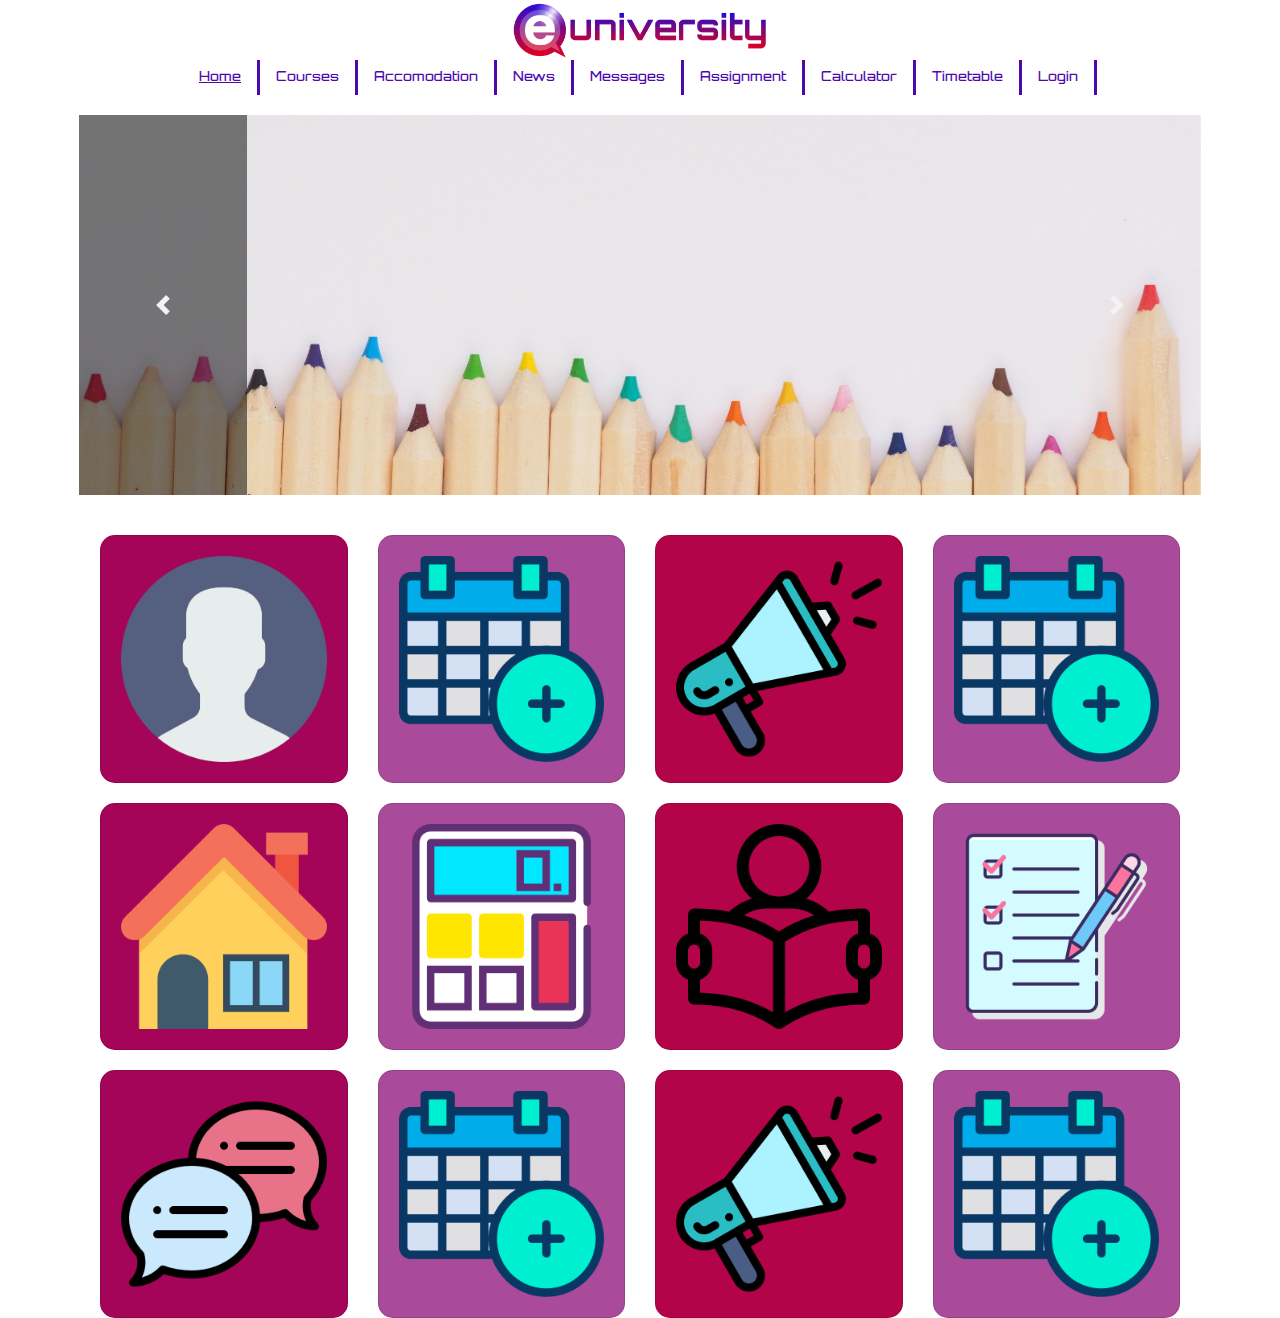
<file: index.html>
<!DOCTYPE html>
<html>
<head>
	<meta charset="utf-8">
	<meta name="viewport" content="width=device-width, initial-scale=1, shrink-to-fit=no">
	<title>School Management</title>
	<link rel="stylesheet" href="https://stackpath.bootstrapcdn.com/bootstrap/4.3.1/css/bootstrap.min.css" integrity="sha384-ggOyR0iXCbMQv3Xipma34MD+dH/1fQ784/j6cY/iJTQUOhcWr7x9JvoRxT2MZw1T" crossorigin="anonymous">
	<link rel="stylesheet" type="text/css" href="index.css">
</head>
<body>
	<!-- Mobile Menu -->
	<div class="pos-f-t mobile-menu">
		<div class="collapse" id="navbarToggleExternalContent">
			<div class="bg-light p-4">
				<ul class="">
					<li class="nav-item">
						<a class="nav-link" href="courses.html">Courses</a>
					</li>
					<li class="nav-item">
						<a class="nav-link" href="courses.html">Courses</a>
					</li>
					<li class="nav-item">
						<a class="nav-link" href="accomodation.html">Accomodation</a>
					</li>
					<li class="nav-item">
						<a class="nav-link" href="news.html">News</a>
					</li>
					<li class="nav-item">
						<a class="nav-link" href="messages.html">Messages</a>
					</li>

				</ul>
			</div>
		</div>
		<nav class="navbar navbar-light ">
			<a class="navbar-brand" href="index.html">
				<img src="res/logo.png" width="50" height="50" class="d-inline-block align-top" alt="">
			</a>

			<button class="navbar-toggler justify-content-end" type="button" data-toggle="collapse" data-target="#navbarToggleExternalContent" aria-controls="navbarToggleExternalContent" aria-expanded="false" aria-label="Toggle navigation">
				<span class="navbar-toggler-icon"></span>
			</button>
		</nav>
	</div>
	<!-----------mobile menu------>

	<nav class="" style="text-align: center; background: transparent;">
		<a class="" href="index.html">
			<img src="loogotrans.png" height="60" class="block" alt="...">
		</a>
	</nav>
	<nav>
		<ul class="nav main-menu justify-content-center">
			<li class="nav-item">
				<a class="nav-link active" href="index.html">Home</a>
			</li>
			<li class="nav-item" >
				<a class="nav-link" href="courses.html">Courses</a>
			</li>
			<li class="nav-item" >
				<a class="nav-link" href="accomodation.html">Accomodation</a>
			</li>
			<li class="nav-item">
				<a class="nav-link" href="news.html">News</a>
			</li>
			<li class="nav-item">
				<a class="nav-link" href="messages.html">Messages</a>
			</li>
			<li class="nav-item" >
				<a class="nav-link" href="assignment.html">Assignment</a>
			</li>
			<li class="nav-item" >
				<a class="nav-link" href="calculator.html">Calculator</a>
			</li>
			<li class="nav-item" >
				<a class="nav-link" href="timetable.html">Timetable</a>
			</li>
			<li class="nav-item" >
				<a class="nav-link" href="index.html">Login</a>
			</li>
		</ul>
	</nav>

	<div class="container" style="min-width: 90vw;">	
		<div id="carouselExampleControls" class="carousel slide" data-ride="carousel">
			<div class="carousel-inner">
				<div class="carousel-item active">
					<img src="crayons.jpg" height="380vh"class="d-block w-100" alt="...">
				</div>
				<div class="carousel-item">
					<img src="bnb3.jpg" height="380vh" class="d-block w-100" alt="...">
				</div>
				<div class="carousel-item">
					<img src="books.jpg" height="380vh" class="d-block w-100" alt="...">
				</div>
			</div>
			<a class="carousel-control-prev" href="#carouselExampleControls" role="button" style="background-color: black;" data-slide="prev">
				<span class="carousel-control-prev-icon" aria-hidden="true"></span>
				<span class="sr-only">Previous</span>
			</a>
			<a class="carousel-control-next" href="#carouselExampleControls" role="button" data-slide="next">
				<span class="carousel-control-next-icon" aria-hidden="true"></span>
				<span class="sr-only">Next</span>
			</a>
		</div>
	</div>
	<div class="container">
		<div class="container-fluid">

			<div class="row" style= "justify-content: center;padding-bottom: 0px;padding-top: 20px;">
				<div class="col-3">
					<a href="profile.html ">
						<div class="card" style="background-color:#A50559; color: white;">
							<div class="card-body">
								<img  class="block" src="res/profile.png" alt="...">

							</div>
						</div>
					</a>
				</div>

				<div class="col-3">
					<div class="card" style="background-color:#AA4A9A; color: white;">
						<a href="timetable.html">
							<div class="card-body">
								<img  class="block" src="res/coloredtimetable.png"  alt="...">
								
							</div>
						</a>
					</div>
				</div>

				<div class="col-3">
					<a href="news.html"></a><div class="card"style="background-color: #B40449; color: white;">
						<div class="card-body">
							<img class="block" src="res/coloredannonce.png"  alt="...">
							
						</div>
					</div></a>
				</div>
				<div class="col-3">
					<div class="card" style="background-color:#AA4A9A; color: white;">
						<a href="timetable.html">
							<div class="card-body">
								<img  class="block" src="res/coloredtimetable.png"  alt="...">
							</div>
						</a>
					</div>
				</div>

			</div>
			<div class="row" style= "justify-content: center;padding-bottom: 0px;padding-top: 20px;">
				<div class="col-3">
					<a href="accomodation.html ">
						<div class="card" style="background-color:#A50559; color: white;">
							<div class="card-body">
								<img  class="block" src="res/home.png"  alt="...">

							</div>
						</div>
					</a>
				</div>

				<div class="col-3">
					<div class="card" style="background-color:#AA4A9A; color: white;">
						<a href="calculator.html">
							<div class="card-body">
								<img  class="block" src="res/calclator.png"  alt="...">
								
							</div>
						</a>
					</div>
				</div>

				<div class="col-3">
					<a href="news.html"></a><div class="card"style="background-color: #B40449; color: white;">
						<div class="card-body">
							<img class="block" src="res/study.png"  alt="...">
							
						</div>
					</div></a>
				</div>
				<div class="col-3">
					<div class="card" style="background-color:#AA4A9A; color: white;">
						<a href="timetable.html">
							<div class="card-body">
								<img  class="block" src="res/assignment.png" alt="...">
							</div>
						</a>
					</div>
				</div>

			</div>
			<div class="row" style= "justify-content: center;padding-bottom: 0px;padding-top: 20px;">
				<div class="col-3">
					<a href="messages.html ">
						<div class="card" style="background-color:#A50559; color: white;">
							<div class="card-body">
								<img  class="block" src="res/coloredmessages.png" alt="...">

							</div>
						</div>
					</a>
				</div>

				<div class="col-3">
					<div class="card" style="background-color:#AA4A9A; color: white;">
						<a href="timetable.html">
							<div class="card-body">
								<img  class="block" src="res/coloredtimetable.png" alt="...">
								
							</div>
						</a>
					</div>
				</div>

				<div class="col-3">
					<a href="news.html"></a><div class="card"style="background-color: #B40449; color: white;">
						<div class="card-body">
							<img class="block" src="res/coloredannonce.png"   alt="...">
							
						</div>
					</div></a>
				</div>
				<div class="col-3">
					<div class="card" style="background-color:#AA4A9A; color: white;">
						<a href="timetable.html">
							<div class="card-body">
								<img  class="block" src="res/coloredtimetable.png"  alt="...">
							</div>
						</a>
					</div>
				</div>

			</div>
		</div>
	</div>
	<footer>

	</footer>

	<script src="https://code.jquery.com/jquery-3.3.1.slim.min.js" integrity="sha384-q8i/X+965DzO0rT7abK41JStQIAqVgRVzpbzo5smXKp4YfRvH+8abtTE1Pi6jizo" crossorigin="anonymous"></script>
	<script src="https://cdnjs.cloudflare.com/ajax/libs/popper.js/1.14.7/umd/popper.min.js" integrity="sha384-UO2eT0CpHqdSJQ6hJty5KVphtPhzWj9WO1clHTMGa3JDZwrnQq4sF86dIHNDz0W1" crossorigin="anonymous"></script>
	<script src="https://stackpath.bootstrapcdn.com/bootstrap/4.3.1/js/bootstrap.min.js" integrity="sha384-JjSmVgyd0p3pXB1rRibZUAYoIIy6OrQ6VrjIEaFf/nJGzIxFDsf4x0xIM+B07jRM" crossorigin="anonymous"></script>
</body>
</html>
</file>
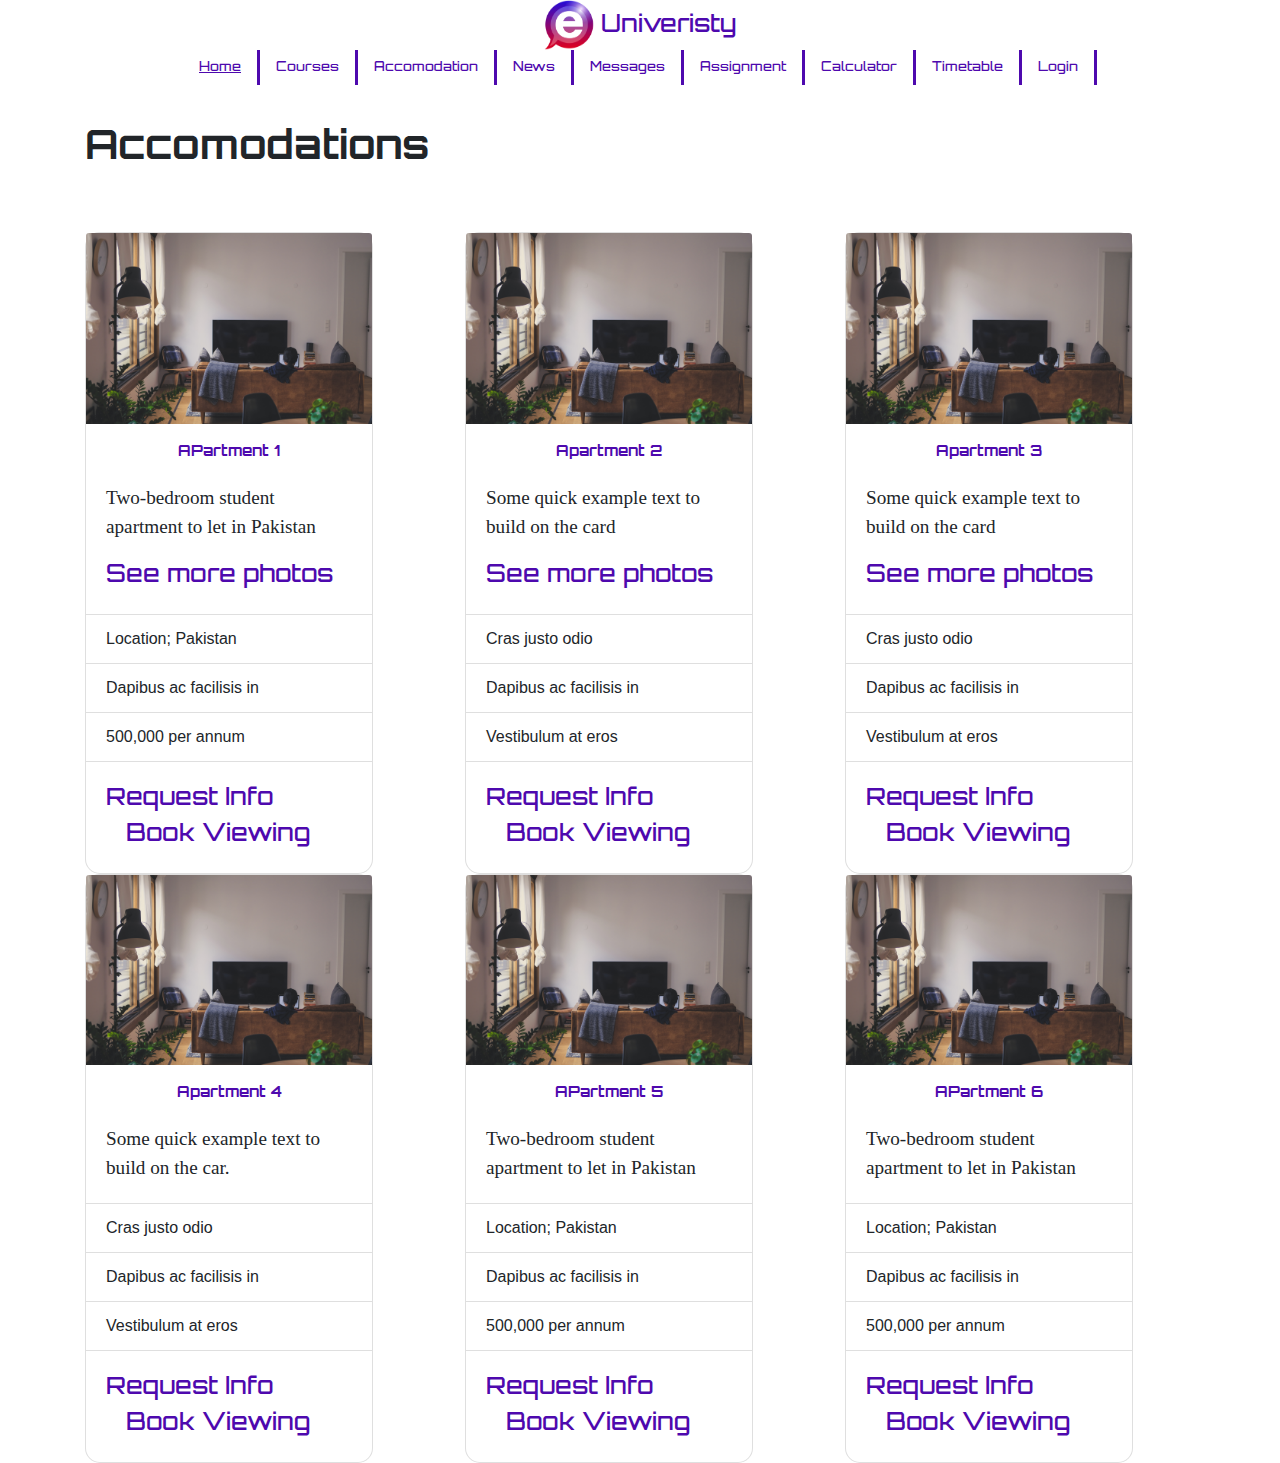
<file: accomodation.html>
<!DOCTYPE html>
<html>
<head>
	<title>School Management System</title>
	<meta charset="utf-8">
	<meta name="viewport" content="width=device-width, initial-scale=1, shrink-to-fit=no">
	<title>School Management</title>
	<link rel="stylesheet" href="https://stackpath.bootstrapcdn.com/bootstrap/4.3.1/css/bootstrap.min.css" integrity="sha384-ggOyR0iXCbMQv3Xipma34MD+dH/1fQ784/j6cY/iJTQUOhcWr7x9JvoRxT2MZw1T" crossorigin="anonymous">
	<link rel="stylesheet" type="text/css" href="index.css">
</head>
<body>
	<!-- Mobile Menu -->
	<div class="pos-f-t mobile-menu">
		<div class="collapse" id="navbarToggleExternalContent">
			<div class="bg-light p-4">
				<ul class="">
					<li class="nav-item">
						<a class="nav-link" href="courses.html">Courses</a>
					</li>
					<li class="nav-item">
						<a class="nav-link" href="courses.html">Courses</a>
					</li>
					<li class="nav-item">
						<a class="nav-link" href="accomodation.html">Accomodation</a>
					</li>
					<li class="nav-item">
						<a class="nav-link" href="news.html">News</a>
					</li>
					<li class="nav-item">
						<a class="nav-link" href="messages.html">Messages</a>
					</li>

				</ul>
			</div>
		</div>
		<nav class="navbar navbar-light ">
			<a class="navbar-brand" href="index.html">
				<img src="res/logo.png" width="50" height="50" class="d-inline-block align-top" alt="">
			</a>

			<button class="navbar-toggler justify-content-end" type="button" data-toggle="collapse" data-target="#navbarToggleExternalContent" aria-controls="navbarToggleExternalContent" aria-expanded="false" aria-label="Toggle navigation">
				<span class="navbar-toggler-icon"></span>
			</button>
		</nav>
	</div>
	<!-----------mobile menu------>

	<nav class=" " style="text-align: center; background: transparent;">
		<a class="" href="index.html">
			<img src="logo.png" width="50" height="50" class="justify-content-center" alt=""> 
			<a href="" >Univeristy</a>
		</a>
	</nav>
	<nav>
		<ul class="nav main-menu justify-content-center">
			<li class="nav-item">
				<a class="nav-link active" href="courses.html">Home</a>
			</li>
			<li class="nav-item" >
				<a class="nav-link" href="courses.html">Courses</a>
			</li>
			<li class="nav-item" >
				<a class="nav-link" href="accomodation.html">Accomodation</a>
			</li>
			<li class="nav-item">
				<a class="nav-link" href="news.html">News</a>
			</li>
			<li class="nav-item">
				<a class="nav-link" href="messages.html">Messages</a>
			</li>
			<li class="nav-item" >
				<a class="nav-link" href="assignment.html">Assignment</a>
			</li>
			<li class="nav-item" >
				<a class="nav-link" href="calculator.html">Calculator</a>
			</li>
			<li class="nav-item" >
				<a class="nav-link" href="timetable.html">Timetable</a>
			</li>
			<li class="nav-item" >
				<a class="nav-link" href="index.html">Login</a>
			</li>
		</ul>
	</nav>
	
	<div class="container">
		<h1>Accomodations</h1>
		<div class="row">
			<div class="col">
				<div class="card" style="width: 18rem;">
					<img src="bnb3.jpg" class="card-img-top" alt="...">
					<div class="card-body">
						<h5 class="card-title">APartment 1</h5>
						<p class="card-text">Two-bedroom student apartment to let in Pakistan</p>
						<a href="bnb3.jpg">See more photos</a>
					</div>
					<ul class="list-group list-group-flush">
						<li class="list-group-item">Location; Pakistan</li>
						<li class="list-group-item">Dapibus ac facilisis in</li>
						<li class="list-group-item">500,000 per annum</li>
					</ul>
					<div class="card-body">
						<a href="#" class="card-link">Request Info</a>
						<a href="#" class="card-link">Book Viewing</a>
					</div>
				</div>
			</div>
			<div class="col">
				<div class="card" style="width: 18rem;">
					<img src="bnb3.jpg" class="card-img-top" alt="...">
					<div class="card-body">
						<h5 class="card-title">Apartment 2</h5>
						<p class="card-text">Some quick example text to build on the card </p>
						<a href="bnb3.jpg">See more photos</a>
					</div>
					<ul class="list-group list-group-flush">
						<li class="list-group-item">Cras justo odio</li>
						<li class="list-group-item">Dapibus ac facilisis in</li>
						<li class="list-group-item">Vestibulum at eros</li>
					</ul>
					<div class="card-body">
						<a href="#" class="card-link">Request Info</a>
						<a href="#" class="card-link">Book Viewing</a>
					</div>
				</div>
			</div>
			<div class="col">
				<div class="card" style="width: 18rem;">
					<img src="bnb3.jpg" class="card-img-top" alt="...">
					<div class="card-body">
						<h5 class="card-title">Apartment 3</h5>
						<p class="card-text">Some quick example text to build on the card</p>
						<a href="about.html">See more photos</a>
					</div>
					<ul class="list-group list-group-flush">
						<li class="list-group-item">Cras justo odio</li>
						<li class="list-group-item">Dapibus ac facilisis in</li>
						<li class="list-group-item">Vestibulum at eros</li>
					</ul>
					<div class="card-body">
						<a href="#" class="card-link">Request Info</a>
						<a href="#" class="card-link">Book Viewing</a>
					</div>
				</div>
			</div>
		</div>
		<div class="row">
			<div class="col">
				<div class="card" style="width: 18rem;">
					<img src="bnb3.jpg" class="card-img-top" alt="...">
					<div class="card-body">
						<h5 class="card-title">Apartment 4</h5>
						<p class="card-text">Some quick example text to build on the car.</p>
					</div>
					<ul class="list-group list-group-flush">
						<li class="list-group-item">Cras justo odio</li>
						<li class="list-group-item">Dapibus ac facilisis in</li>
						<li class="list-group-item">Vestibulum at eros</li>
					</ul>
					<div class="card-body">
						<a href="#" class="card-link">Request Info</a>
						<a href="#" class="card-link">Book Viewing</a>
					</div>
				</div>
			</div>
			<div class="col">
				<div class="card" style="width: 18rem;">
					<img src="bnb3.jpg" class="card-img-top" alt="...">
					<div class="card-body">
						<h5 class="card-title">APartment 5</h5>
						<p class="card-text">Two-bedroom student apartment to let in Pakistan</p>
					</div>
					<ul class="list-group list-group-flush">
						<li class="list-group-item">Location; Pakistan</li>
						<li class="list-group-item">Dapibus ac facilisis in</li>
						<li class="list-group-item">500,000 per annum</li>
					</ul>
					<div class="card-body">
						<a href="#" class="card-link">Request Info</a>
						<a href="#" class="card-link">Book Viewing</a>
					</div>
				</div>
			</div>
			<div class="col">
				<div class="card" style="width: 18rem;">
					<img src="bnb3.jpg" class="card-img-top" alt="...">
					<div class="card-body">
						<h5 class="card-title">APartment 6</h5>
						<p class="card-text">Two-bedroom student apartment to let in Pakistan</p>
					</div>
					<ul class="list-group list-group-flush">
						<li class="list-group-item">Location; Pakistan</li>
						<li class="list-group-item">Dapibus ac facilisis in</li>
						<li class="list-group-item">500,000 per annum</li>
					</ul>
					<div class="card-body">
						<a href="#" class="card-link">Request Info</a>
						<a href="#" class="card-link">Book Viewing</a>
					</div>
				</div>
			</div>
		</div>
	</div>
	<script src="https://code.jquery.com/jquery-3.3.1.slim.min.js" integrity="sha384-q8i/X+965DzO0rT7abK41JStQIAqVgRVzpbzo5smXKp4YfRvH+8abtTE1Pi6jizo" crossorigin="anonymous"></script>
	<script src="https://cdnjs.cloudflare.com/ajax/libs/popper.js/1.14.7/umd/popper.min.js" integrity="sha384-UO2eT0CpHqdSJQ6hJty5KVphtPhzWj9WO1clHTMGa3JDZwrnQq4sF86dIHNDz0W1" crossorigin="anonymous"></script>
	<script src="https://stackpath.bootstrapcdn.com/bootstrap/4.3.1/js/bootstrap.min.js" integrity="sha384-JjSmVgyd0p3pXB1rRibZUAYoIIy6OrQ6VrjIEaFf/nJGzIxFDsf4x0xIM+B07jRM" crossorigin="anonymous"></script>
</body>
</html>
</file>
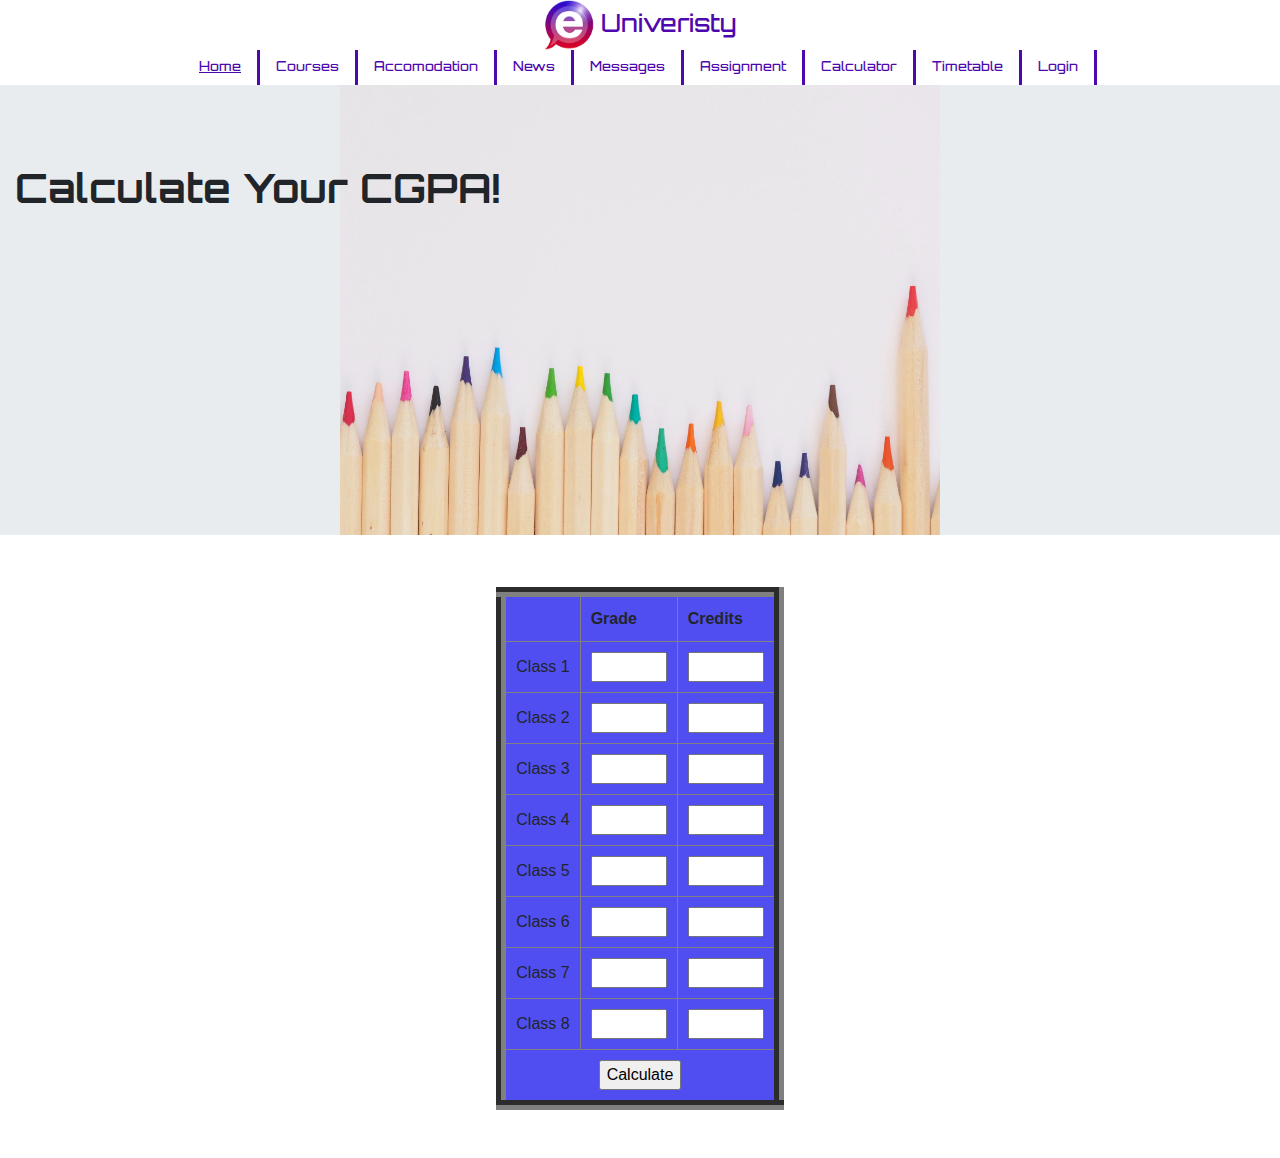
<file: calculator.html>
<!DOCTYPE html>
<html>
<head>
	<title>School Management System</title>
	<meta charset="utf-8">
	<meta name="viewport" content="width=device-width, initial-scale=1, shrink-to-fit=no">
	<title>School Management</title>
	<link rel="stylesheet" href="https://stackpath.bootstrapcdn.com/bootstrap/4.3.1/css/bootstrap.min.css" integrity="sha384-ggOyR0iXCbMQv3Xipma34MD+dH/1fQ784/j6cY/iJTQUOhcWr7x9JvoRxT2MZw1T" crossorigin="anonymous">
	<link rel="stylesheet" type="text/css" href="index.css">
</head>
<body>
	<!-- Mobile Menu -->
	<div class="pos-f-t mobile-menu">
		<div class="collapse" id="navbarToggleExternalContent">
			<div class="bg-light p-4">
				<ul class="">
					<li class="nav-item">
						<a class="nav-link" href="courses.html">Courses</a>
					</li>
					<li class="nav-item">
						<a class="nav-link" href="courses.html">Courses</a>
					</li>
					<li class="nav-item">
						<a class="nav-link" href="accomodation.html">Accomodation</a>
					</li>
					<li class="nav-item">
						<a class="nav-link" href="news.html">News</a>
					</li>
					<li class="nav-item">
						<a class="nav-link" href="messages.html">Messages</a>
					</li>

				</ul>
			</div>
		</div>
		<nav class="navbar navbar-light ">
			<a class="navbar-brand" href="index.html">
				<img src="res/logo.png" width="50" height="50" class="d-inline-block align-top" alt="">
			</a>

			<button class="navbar-toggler justify-content-end" type="button" data-toggle="collapse" data-target="#navbarToggleExternalContent" aria-controls="navbarToggleExternalContent" aria-expanded="false" aria-label="Toggle navigation">
				<span class="navbar-toggler-icon"></span>
			</button>
		</nav>
	</div>
	<!-----------mobile menu------>

	<nav class=" " style="text-align: center; background: transparent;">
		<a class="" href="index.html">
			<img src="logo.png" width="50" height="50" class="justify-content-center" alt=""> 
			<a href="" >Univeristy</a>
		</a>
	</nav>
		<nav>
		<ul class="nav main-menu justify-content-center">
			<li class="nav-item">
				<a class="nav-link active" href="courses.html">Home</a>
			</li>
			<li class="nav-item" >
				<a class="nav-link" href="courses.html">Courses</a>
			</li>
			<li class="nav-item" >
				<a class="nav-link" href="accomodation.html">Accomodation</a>
			</li>
			<li class="nav-item">
				<a class="nav-link" href="news.html">News</a>
			</li>
			<li class="nav-item">
				<a class="nav-link" href="messages.html">Messages</a>
			</li>
			<li class="nav-item" >
				<a class="nav-link" href="assignment.html">Assignment</a>
			</li>
			<li class="nav-item" >
				<a class="nav-link" href="calculator.html">Calculator</a>
			</li>
			<li class="nav-item" >
				<a class="nav-link" href="timetable.html">Timetable</a>
			</li>
			<li class="nav-item" >
				<a class="nav-link" href="index.html">Login</a>
			</li>
		</ul>
	</nav>
	<div class=" jumbotron jumbotron-fluid hero ">
		<div class="container-fluid ">
		<h1>Calculate Your CGPA!</h1>
		<h4></h4>
		
	</div>
	</div>
	<div class="container">
	<CENTER>
		<FORM Name="GPACalcForm">
			<TABLE BORDER=10 BGCOLOR=#514EF1 CELLPADDING="10" 
			CELLSPACING="2">
			<TH></TH>
			<TH>Grade</TH>
			<TH>Credits</TH>
			<TR>
				<TD>Class 1</TD>
				<TD><INPUT TYPE=TEXT SIZE=5 NAME="GR1" ALIGN=TOP 
					MAXLENGTH=5></TD>
					<TD><INPUT TYPE=TEXT SIZE=5 NAME="CR1" ALIGN=TOP 
						MAXLENGTH=5></TD>
			</TR>
			<TR>
				<TD>Class 2</TD>
				<TD><INPUT TYPE=TEXT SIZE=5 NAME="GR2" ALIGN=TOP 
							MAXLENGTH=5></TD>
				<TD><INPUT TYPE=TEXT SIZE=5 NAME="CR2" ALIGN=TOP 
								MAXLENGTH=5></TD>
			</TR>
			<TR>
			    <TD>Class 3</TD>
				<TD><INPUT TYPE=TEXT SIZE=5 NAME="GR3" ALIGN=TOP 
									MAXLENGTH=5></TD>
			    <TD><INPUT TYPE=TEXT SIZE=5 NAME="CR3" ALIGN=TOP 
										MAXLENGTH=5></TD>
			</TR>
			<TR>
				<TD>Class 4</TD>
				<TD><INPUT TYPE=TEXT SIZE=5 NAME="GR4" ALIGN=TOP 
					MAXLENGTH=5></TD>
					<TD><INPUT TYPE=TEXT SIZE=5 NAME="CR4" ALIGN=TOP 
						MAXLENGTH=5></TD>
			</TR>
			<TR>
			   <TD>Class 5</TD>
				<TD><INPUT TYPE=TEXT SIZE=5 NAME="GR5" ALIGN=TOP 
							MAXLENGTH=5></TD>
				<TD><INPUT TYPE=TEXT SIZE=5 NAME="CR5" ALIGN=TOP 
								MAXLENGTH=5></TD>
			</TR>
			<TR>
				<TD>Class 6</TD>
				<TD><INPUT TYPE=TEXT SIZE=5 NAME="GR6" ALIGN=TOP 
									MAXLENGTH=5></TD>
				<TD><INPUT TYPE=TEXT SIZE=5 NAME="CR6" ALIGN=TOP 
										MAXLENGTH=5></TD>
			</TR>
			<TR>
			   <TD>Class 7</TD>
				<TD><INPUT TYPE=TEXT SIZE=5 NAME="GR7" ALIGN=TOP 
											MAXLENGTH=5></TD>
				<TD><INPUT TYPE=TEXT SIZE=5 NAME="CR7" ALIGN=TOP 
												MAXLENGTH=5></TD>
			</TR>
			<TR>
				<TD>Class 8</TD>
				<TD><INPUT TYPE=TEXT SIZE=5 NAME="GR8" ALIGN=TOP 
													MAXLENGTH=5></TD>
				<TD><INPUT TYPE=TEXT SIZE=5 NAME="CR8" ALIGN=TOP 
														MAXLENGTH=5></TD>
			</TR>
			<TR ALIGN=CENTER>
				<TD COLSPAN=3><INPUT TYPE="BUTTON" VALUE="Calculate" 
															NAME="CalcButton"
															OnClick="gpacalc()"></TD>
			</TR>
		 </TABLE>
	   </FORM>
												<BR>

											</CENTER>
										</div>

										<BR>

	<SCRIPT LANGUAGE="JavaScript">

																				<!-- 
																					function gpacalc()
																					{
//define valid grades and their values
var gr = new Array(9); 
var cr = new Array(9);
var ingr = new Array(5);
var incr = new Array(5);

// define valid grades and their values
var grcount = 11; 
gr[0] = "A";
cr[0] = 5;
gr[1] = "B"; 
cr[1] = 4; 
gr[2] = "C";
cr[2] = 3;
gr[3] = "D";
cr[3] = 2;
gr[4] = "E";
cr[4] = 1;
gr[5] = "F";
cr[5] = 0;

// retrieve user input
ingr[0] = document.GPACalcForm.GR1.value;
ingr[1] = document.GPACalcForm.GR2.value;
ingr[2] = document.GPACalcForm.GR3.value;
ingr[3] = document.GPACalcForm.GR4.value;
ingr[4] = document.GPACalcForm.GR5.value;
ingr[5] = document.GPACalcForm.GR6.value;
ingr[6] = document.GPACalcForm.GR7.value;
ingr[7] = document.GPACalcForm.GR8.value;
incr[0] = document.GPACalcForm.CR1.value;
incr[1] = document.GPACalcForm.CR2.value;
incr[2] = document.GPACalcForm.CR3.value;
incr[3] = document.GPACalcForm.CR4.value;
incr[4] = document.GPACalcForm.CR5.value;
incr[5] = document.GPACalcForm.CR6.value;
ingr[6] = document.GPACalcForm.GR7.value;
ingr[7] = document.GPACalcForm.GR8.value;

// Calculate GPA
var allgr =0;
var allcr = 0;
var gpa = 0;
for (var x = 0; x < 5 + 3; x++)
{
	if (ingr[x] == "") break;
//      if (isNaN(parseInt(incr[x]))) alert("Error- You did not enter a numeric  credits value for Class If the class is worth 0 credits then enter the number 0 in  the field."); 
var validgrcheck = 0;
for (var xx = 0; xx < grcount; xx++)
{
	if (ingr[x] == gr[xx])
	{
		allgr = allgr + (parseInt(incr[x],10) * cr[xx]);
		allcr = allcr + parseInt(incr[x],10);
		validgrcheck = 1;
		break;
	}
}
if (validgrcheck == 0)
{
	alert("Error- Could not recognize the grade entered for Class " + eval(x +  1) + ". Please use standard college grades in the form of A A- B+ ...F.");
	return 0;
}
}

// this if-check prevents a divide by zero error
if (allcr == 0)
{
	alert("Error- You did not enter any credit values! GPA = N/A");
	return 0;
}

gpa = allgr / allcr;

alert("GPA =  " + eval(gpa));

return 0;
}

//-->

</SCRIPT>
<script src="https://code.jquery.com/jquery-3.3.1.slim.min.js" integrity="sha384-q8i/X+965DzO0rT7abK41JStQIAqVgRVzpbzo5smXKp4YfRvH+8abtTE1Pi6jizo" crossorigin="anonymous"></script>
				<script src="https://cdnjs.cloudflare.com/ajax/libs/popper.js/1.14.7/umd/popper.min.js" integrity="sha384-UO2eT0CpHqdSJQ6hJty5KVphtPhzWj9WO1clHTMGa3JDZwrnQq4sF86dIHNDz0W1" crossorigin="anonymous"></script>
				<script src="https://stackpath.bootstrapcdn.com/bootstrap/4.3.1/js/bootstrap.min.js" integrity="sha384-JjSmVgyd0p3pXB1rRibZUAYoIIy6OrQ6VrjIEaFf/nJGzIxFDsf4x0xIM+B07jRM" crossorigin="anonymous"></script>
</body>
</html>
</file>
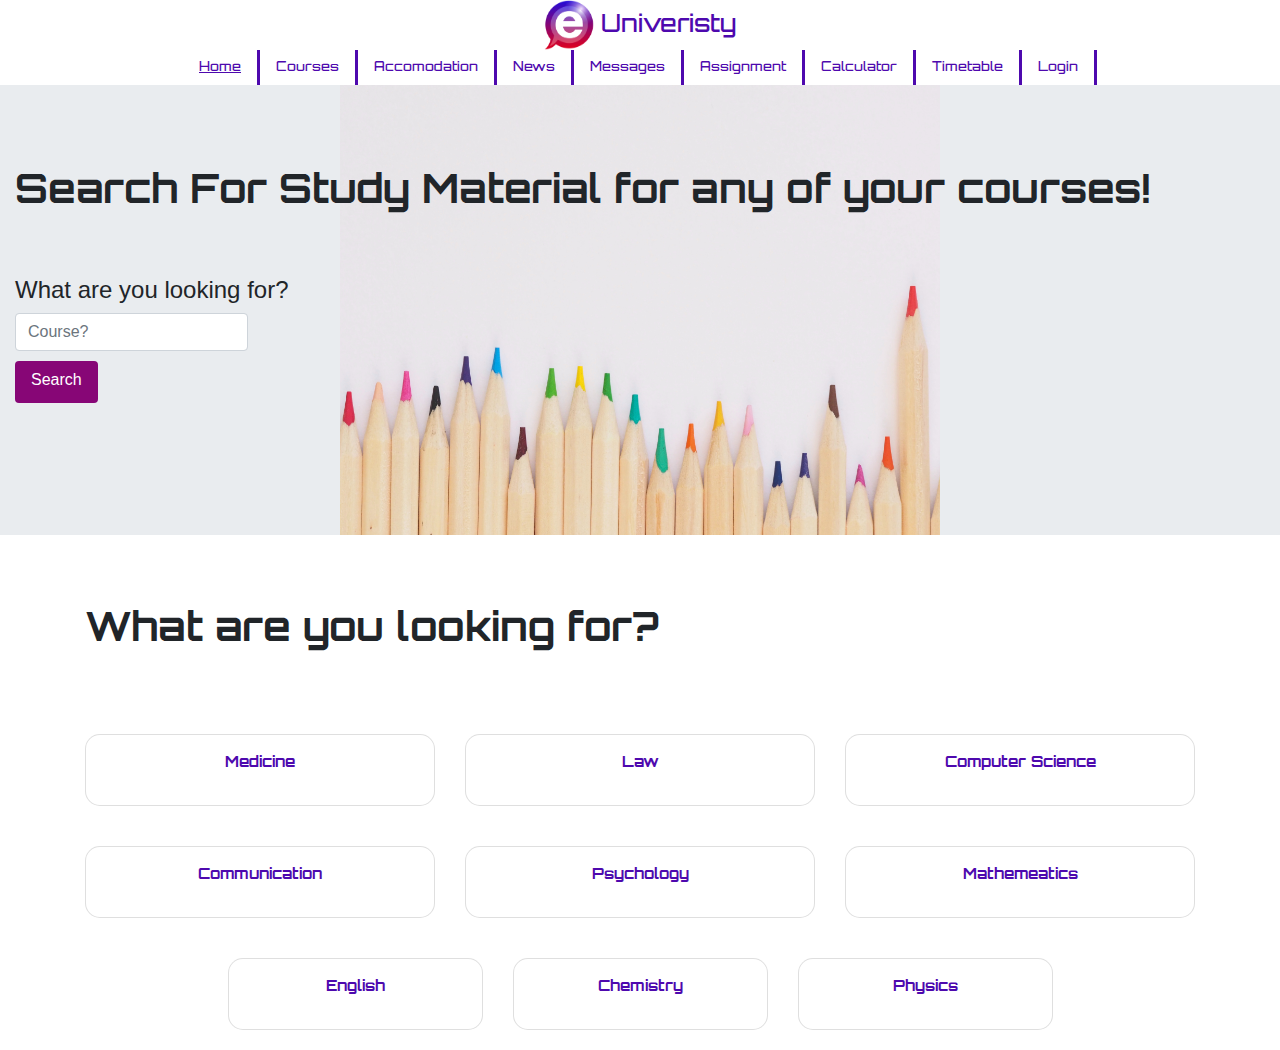
<file: courses.html>
<!DOCTYPE html>
<html>
<head>
	<meta charset="utf-8">
	<meta name="viewport" content="width=device-width, initial-scale=1, shrink-to-fit=no">
	<title>School Management</title>
	<link rel="stylesheet" href="https://stackpath.bootstrapcdn.com/bootstrap/4.3.1/css/bootstrap.min.css" integrity="sha384-ggOyR0iXCbMQv3Xipma34MD+dH/1fQ784/j6cY/iJTQUOhcWr7x9JvoRxT2MZw1T" crossorigin="anonymous">
	<link rel="stylesheet" type="text/css" href="index.css">
</head>
<body>
<!-- Mobile Menu -->
	<div class="pos-f-t mobile-menu">
		<div class="collapse" id="navbarToggleExternalContent">
			<div class="bg-light p-4">
				<ul class="">
					<li class="nav-item">
						<a class="nav-link" href="courses.html">Courses</a>
					</li>
					<li class="nav-item">
						<a class="nav-link" href="courses.html">Courses</a>
					</li>
					<li class="nav-item">
						<a class="nav-link" href="accomodation.html">Accomodation</a>
					</li>
					<li class="nav-item">
						<a class="nav-link" href="news.html">News</a>
					</li>
					<li class="nav-item">
						<a class="nav-link" href="messages.html">Messages</a>
					</li>

				</ul>
			</div>
		</div>
		<nav class="navbar navbar-light ">
			<a class="navbar-brand" href="index.html">
				<img src="res/logo.png" width="50" height="50" class="d-inline-block align-top" alt="">
			</a>

			<button class="navbar-toggler justify-content-end" type="button" data-toggle="collapse" data-target="#navbarToggleExternalContent" aria-controls="navbarToggleExternalContent" aria-expanded="false" aria-label="Toggle navigation">
				<span class="navbar-toggler-icon"></span>
			</button>
		</nav>
	</div>
	<!-----------mobile menu------>

	<nav class=" " style="text-align: center; background: transparent;">
		<a class="" href="index.html">
			<img src="logo.png" width="50" height="50" class="justify-content-center" alt=""> 
			<a href="" >Univeristy</a>
		</a>
	</nav>
		<nav>
		<ul class="nav main-menu justify-content-center">
			<li class="nav-item">
				<a class="nav-link active" href="index.html">Home</a>
			</li>
			<li class="nav-item" >
				<a class="nav-link" href="courses.html">Courses</a>
			</li>
			<li class="nav-item" >
				<a class="nav-link" href="accomodation.html">Accomodation</a>
			</li>
			<li class="nav-item">
				<a class="nav-link" href="news.html">News</a>
			</li>
			<li class="nav-item">
				<a class="nav-link" href="messages.html">Messages</a>
			</li>
			<li class="nav-item" >
				<a class="nav-link" href="assignment.html">Assignment</a>
			</li>
			<li class="nav-item" >
				<a class="nav-link" href="calculator.html">Calculator</a>
			</li>
			<li class="nav-item" >
				<a class="nav-link" href="timetable.html">Timetable</a>
			</li>
			<li class="nav-item" >
				<a class="nav-link" href="index.html">Login</a>
			</li>
		</ul>
	</nav>

	<div class=" jumbotron jumbotron-fluid hero ">
		<div class="container-fluid ">
		<h1>Search For Study Material for any of your courses!</h1>
		<h4>What are you looking for?</h4>
		 <form class="form-inline ">
      <input class="form-control" type="search" placeholder="Course? " aria-label="Search">
    </form>
    <button class="btn" type="submit">Search</button>
		
	</div>
	</div>

	<div class="container">
		<h1>What are you looking for?</h1>
		
		<div class="row" style= "justify-content: center;padding-bottom: 20px;padding-top: 20px;">
			<div class="col-4">
				<div class="card">
					<div class="card-body">
						<a href="courses.html"><h5 class="card-title">Medicine</h5></a>
					</div>
				</div>
			</div>
			<div class="col-4">
				<div class="card">
					<div class="card-body">
						<a href="courses.html"><h5 class="card-title">Law</h5></a>
					</div>
				</div>
			</div>
			<div class="col-4">
				<div class="card">
					<div class="card-body">
						<a href="courses.html"><h5 class="card-title">Computer Science</h5></a>
					</div>
				</div>
			</div>
		</div>
		<div class="row" style="justify-content: center;padding-bottom: 20px;padding-top: 20px;">
			<div class="col-4">
				<div class="card">
					<div class="card-body">
						<a href="courses.html"><h5 class="card-title">Communication</h5></a>
					</div>
				</div>
			</div>
			<div class="col-4">
				<div class="card">
					<div class="card-body">
						<a href="courses.html"><h5 class="card-title">Psychology</h5></a>
					</div>
				</div>
			</div>
			<div class="col-4">
				<div class="card">
					<div class="card-body">
						<a href="courses.html"><h5 class="card-title">Mathemeatics</h5></a>
					</div>
				</div>
			</div>
		</div>
		<div class="row" style="justify-content: center;padding-bottom: 20px;padding-top: 20px;">
			<div class="col-sm-3">
				<div class="card">
					<div class="card-body">
						<a href="courses.html"><h5 class="card-title">English</h5></a>
					</div>
				</div>
			</div>
			<div class="col-sm-3">
				<div class="card">
					<div class="card-body">
						<a href="courses.html"><h5 class="card-title">Chemistry</h5></a>
					</div>
				</div>
			</div>
			<div class="col-sm-3">
				<div class="card">
					<div class="card-body">
						<a href="courses.html"><h5 class="card-title">Physics</h5></a>
					</div>
				</div>
			</div>
		</div>
	</div>


	<script src="https://code.jquery.com/jquery-3.3.1.slim.min.js" integrity="sha384-q8i/X+965DzO0rT7abK41JStQIAqVgRVzpbzo5smXKp4YfRvH+8abtTE1Pi6jizo" crossorigin="anonymous"></script>
	<script src="https://cdnjs.cloudflare.com/ajax/libs/popper.js/1.14.7/umd/popper.min.js" integrity="sha384-UO2eT0CpHqdSJQ6hJty5KVphtPhzWj9WO1clHTMGa3JDZwrnQq4sF86dIHNDz0W1" crossorigin="anonymous"></script>
	<script src="https://stackpath.bootstrapcdn.com/bootstrap/4.3.1/js/bootstrap.min.js" integrity="sha384-JjSmVgyd0p3pXB1rRibZUAYoIIy6OrQ6VrjIEaFf/nJGzIxFDsf4x0xIM+B07jRM" crossorigin="anonymous"></script>
</body>
</html>
</file>
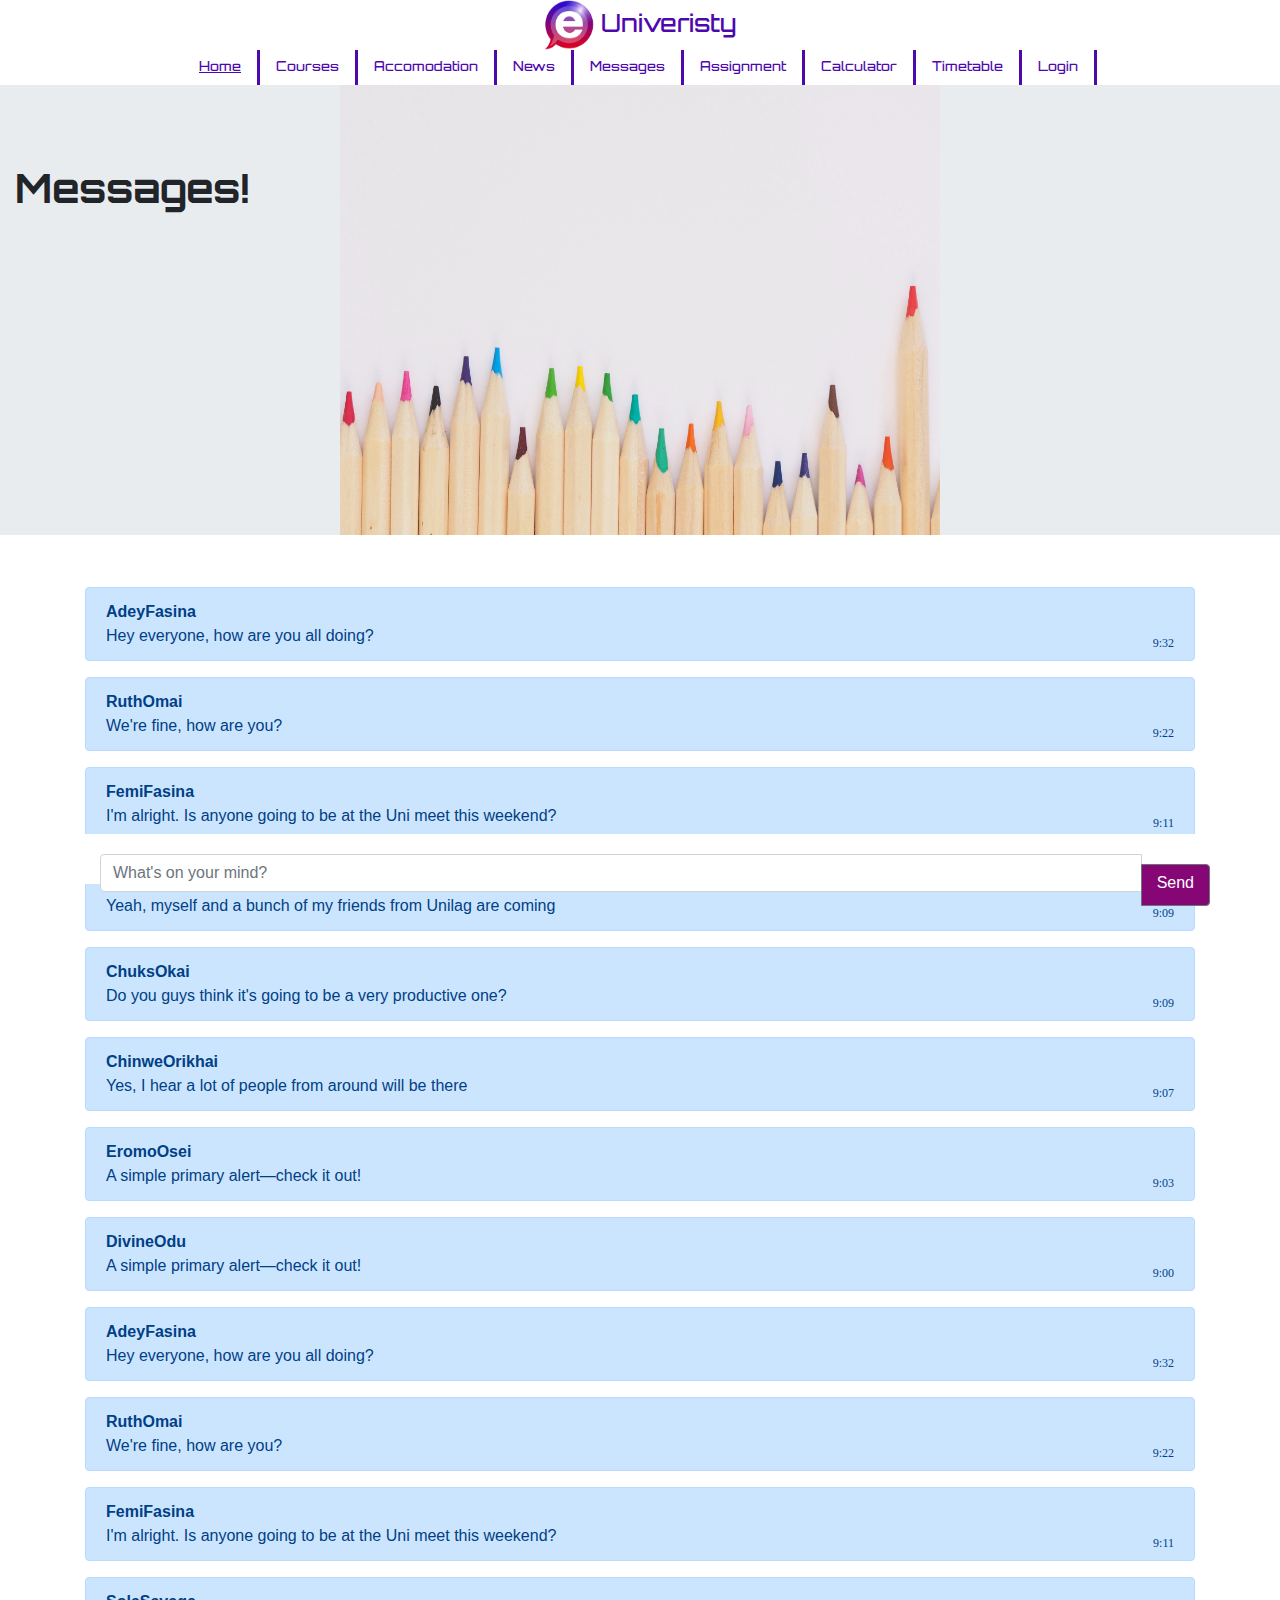
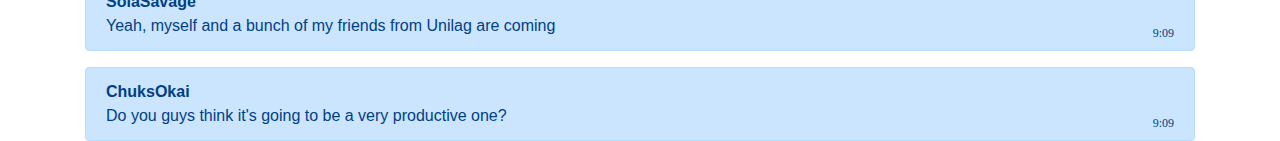
<file: messages.html>
<!DOCTYPE html>
<html>
<head>
	<meta charset="utf-8">
  <meta name="viewport" content="width=device-width, initial-scale=1, shrink-to-fit=no">
  <title>School Management</title>
  <link rel="stylesheet" href="https://stackpath.bootstrapcdn.com/bootstrap/4.3.1/css/bootstrap.min.css" integrity="sha384-ggOyR0iXCbMQv3Xipma34MD+dH/1fQ784/j6cY/iJTQUOhcWr7x9JvoRxT2MZw1T" crossorigin="anonymous">
  <link rel="stylesheet" type="text/css" href="index.css">
</head>
<body>
<!-- Mobile Menu -->
  <div class="pos-f-t mobile-menu">
    <div class="collapse" id="navbarToggleExternalContent">
      <div class="bg-light p-4">
        <ul class="">
          <li class="nav-item">
            <a class="nav-link" href="courses.html">Courses</a>
          </li>
          <li class="nav-item">
            <a class="nav-link" href="courses.html">Courses</a>
          </li>
          <li class="nav-item">
            <a class="nav-link" href="accomodation.html">Accomodation</a>
          </li>
          <li class="nav-item">
            <a class="nav-link" href="news.html">News</a>
          </li>
          <li class="nav-item">
            <a class="nav-link" href="messages.html">Messages</a>
          </li>

        </ul>
      </div>
    </div>
    <nav class="navbar navbar-light ">
      <a class="navbar-brand" href="index.html">
        <img src="res/logo.png" width="50" height="50" class="d-inline-block align-top" alt="">
      </a>

      <button class="navbar-toggler justify-content-end" type="button" data-toggle="collapse" data-target="#navbarToggleExternalContent" aria-controls="navbarToggleExternalContent" aria-expanded="false" aria-label="Toggle navigation">
        <span class="navbar-toggler-icon"></span>
      </button>
    </nav>
  </div>
  <!-----------mobile menu------>

  <nav class=" " style="text-align: center; background: transparent;">
    <a class="" href="index.html">
      <img src="logo.png" width="50" height="50" class="justify-content-center" alt=""> 
      <a href="" >Univeristy</a>
    </a>
  </nav>
  <nav>
    <ul class="nav main-menu justify-content-center">
      <li class="nav-item">
        <a class="nav-link active" href="courses.html">Home</a>
      </li>
      <li class="nav-item" >
        <a class="nav-link" href="courses.html">Courses</a>
      </li>
      <li class="nav-item" >
        <a class="nav-link" href="accomodation.html">Accomodation</a>
      </li>
      <li class="nav-item">
        <a class="nav-link" href="news.html">News</a>
      </li>
      <li class="nav-item">
        <a class="nav-link" href="messages.html">Messages</a>
      </li>
      <li class="nav-item" >
        <a class="nav-link" href="assignment.html">Assignment</a>
      </li>
      <li class="nav-item" >
        <a class="nav-link" href="calculator.html">Calculator</a>
      </li>
      <li class="nav-item" >
        <a class="nav-link" href="timetable.html">Timetable</a>
      </li>
      <li class="nav-item" >
        <a class="nav-link" href="index.html">Login</a>
      </li>
    </ul>
  </nav>
  <div class=" jumbotron jumbotron-fluid hero ">
    <div class="container-fluid ">
      <h1>Messages!</h1>
      <h4></h4>

    </div>
  </div>
  <div class="container wrapper">
    <div class="alert alert-primary" role="alert">
      <b>AdeyFasina</b><br>
      Hey everyone, how are you all doing?
      <p class="fr tinytext">9:32</p>
    </div>
    <div class="alert alert-primary" role="alert">
      <b>RuthOmai</b><br>
      We're fine, how are you?
      <p class="fr tinytext">9:22</p>
    </div>
    <div class="alert alert-primary" role="alert">
      <b>FemiFasina</b><br>
      I'm alright. Is anyone going to be at the Uni meet this weekend?
      <p class="fr tinytext">9:11</p>
    </div>
    <div class="alert alert-primary" role="alert">
      <b>SolaSavage</b><br>
      Yeah, myself and a bunch of my friends from Unilag are coming
      <p class="fr tinytext">9:09</p>
    </div>
    <div class="alert alert-primary" role="alert">
      <b>ChuksOkai</b><br>
      Do you guys think it's going to be a very productive one?
      <p class="fr tinytext">9:09</p>
    </div>
    <div class="alert alert-primary" role="alert">
      <b>ChinweOrikhai</b><br>
      Yes, I hear a lot of people from around will be there
      <p class="fr tinytext">9:07</p>
    </div>
    <div class="alert alert-primary" role="alert">
     <b>EromoOsei</b><br>
     A simple primary alert—check it out!
     <p class="fr tinytext">9:03</p>
   </div>
   <div class="alert alert-primary" role="alert">
    <b>DivineOdu</b><br>
    A simple primary alert—check it out!
    <p class="fr tinytext">9:00</p>
  </div>
  <div class="alert alert-primary" role="alert">
    <b>AdeyFasina</b><br>
    Hey everyone, how are you all doing?
    <p class="fr tinytext">9:32</p>
  </div>
  <div class="alert alert-primary" role="alert">
    <b>RuthOmai</b><br>
    We're fine, how are you?
    <p class="fr tinytext">9:22</p>
  </div>
  <div class="alert alert-primary" role="alert">
    <b>FemiFasina</b><br>
    I'm alright. Is anyone going to be at the Uni meet this weekend?
    <p class="fr tinytext">9:11</p>
  </div>
  <div class="alert alert-primary" role="alert">
    <b>SolaSavage</b><br>
    Yeah, myself and a bunch of my friends from Unilag are coming
    <p class="fr tinytext">9:09</p>
  </div>
  <div class="alert alert-primary" role="alert">
    <b>ChuksOkai</b><br>
    Do you guys think it's going to be a very productive one?
    <p class="fr tinytext">9:09</p>
  </div>
  <div class=" container footer input-group mb-3 padup">
    <input type="text" class="form-control" placeholder="What's on your mind?" aria-label="Recipient's username" aria-describedby="button-addon2">
    <div class="input-group-append">
      <button class="btn btn-outline-secondary" type="button" id="button-addon2">Send</button>
    </div>
  </div>
  <script src="https://code.jquery.com/jquery-3.3.1.slim.min.js" integrity="sha384-q8i/X+965DzO0rT7abK41JStQIAqVgRVzpbzo5smXKp4YfRvH+8abtTE1Pi6jizo" crossorigin="anonymous"></script>
  <script src="https://cdnjs.cloudflare.com/ajax/libs/popper.js/1.14.7/umd/popper.min.js" integrity="sha384-UO2eT0CpHqdSJQ6hJty5KVphtPhzWj9WO1clHTMGa3JDZwrnQq4sF86dIHNDz0W1" crossorigin="anonymous"></script>
  <script src="https://stackpath.bootstrapcdn.com/bootstrap/4.3.1/js/bootstrap.min.js" integrity="sha384-JjSmVgyd0p3pXB1rRibZUAYoIIy6OrQ6VrjIEaFf/nJGzIxFDsf4x0xIM+B07jRM" crossorigin="anonymous"></script>
</body>
</html>
</file>
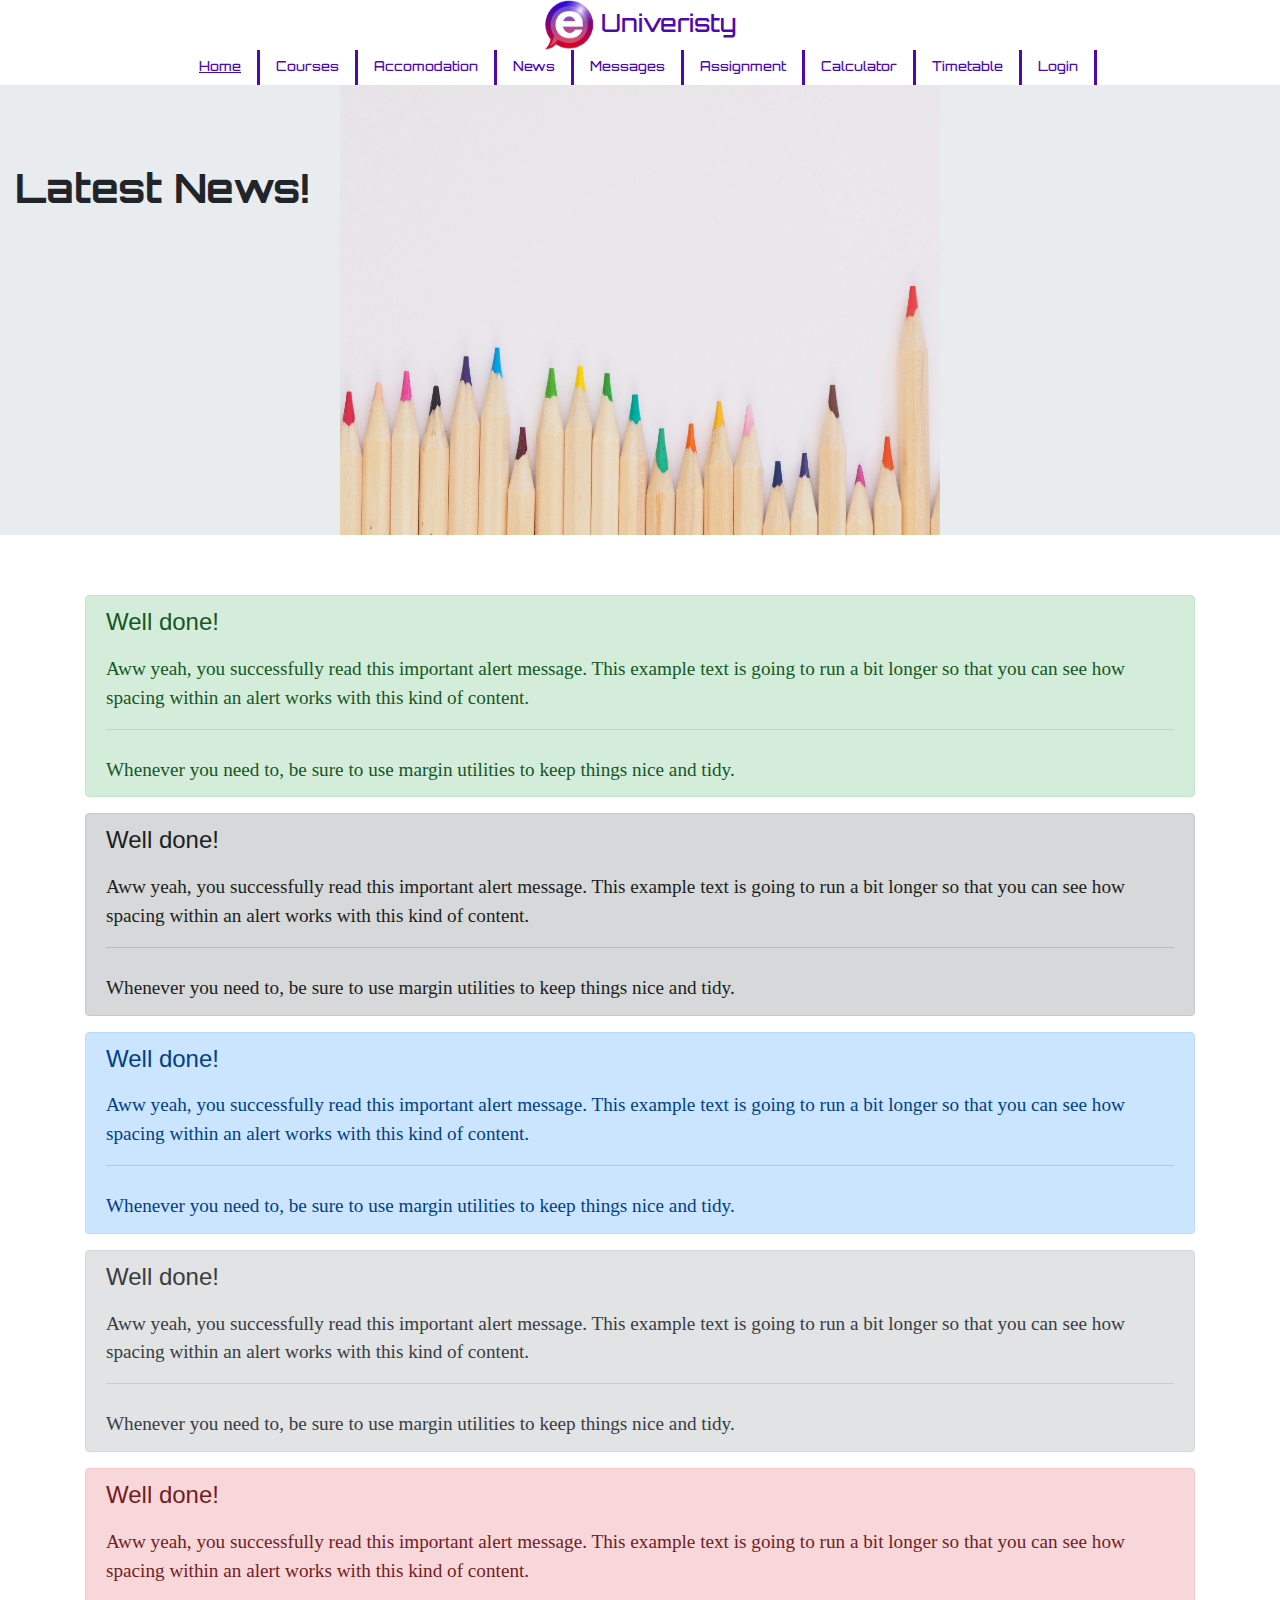
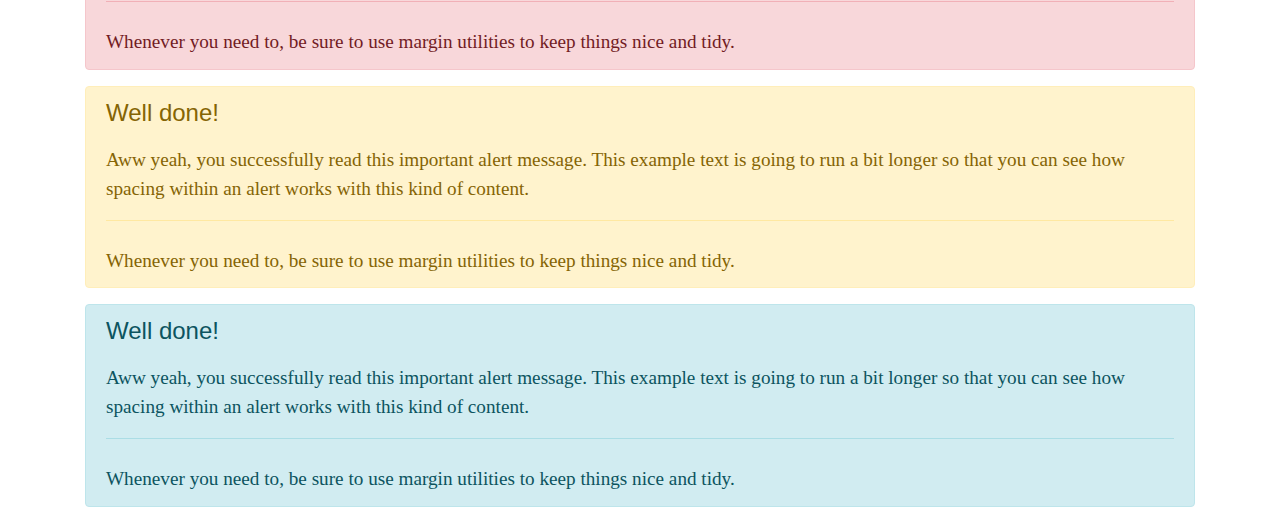
<file: news.html>
<!DOCTYPE html>
<html>
<head>
	<meta charset="utf-8">
	<meta name="viewport" content="width=device-width, initial-scale=1, shrink-to-fit=no">
	<title>School Management</title>
	<link rel="stylesheet" href="https://stackpath.bootstrapcdn.com/bootstrap/4.3.1/css/bootstrap.min.css" integrity="sha384-ggOyR0iXCbMQv3Xipma34MD+dH/1fQ784/j6cY/iJTQUOhcWr7x9JvoRxT2MZw1T" crossorigin="anonymous">
	<link rel="stylesheet" type="text/css" href="index.css">
	<title>school management system</title>
</head>
<body>
<!-- Mobile Menu -->
	<div class="pos-f-t mobile-menu">
		<div class="collapse" id="navbarToggleExternalContent">
			<div class="bg-light p-4">
				<ul class="">
					<li class="nav-item">
						<a class="nav-link" href="courses.html">Courses</a>
					</li>
					<li class="nav-item">
						<a class="nav-link" href="courses.html">Courses</a>
					</li>
					<li class="nav-item">
						<a class="nav-link" href="accomodation.html">Accomodation</a>
					</li>
					<li class="nav-item">
						<a class="nav-link" href="news.html">News</a>
					</li>
					<li class="nav-item">
						<a class="nav-link" href="messages.html">Messages</a>
					</li>

				</ul>
			</div>
		</div>
		<nav class="navbar navbar-light ">
			<a class="navbar-brand" href="index.html">
				<img src="res/logo.png" width="50" height="50" class="d-inline-block align-top" alt="">
			</a>

			<button class="navbar-toggler justify-content-end" type="button" data-toggle="collapse" data-target="#navbarToggleExternalContent" aria-controls="navbarToggleExternalContent" aria-expanded="false" aria-label="Toggle navigation">
				<span class="navbar-toggler-icon"></span>
			</button>
		</nav>
	</div>
	<!-----------mobile menu------>

	<nav class=" " style="text-align: center; background: transparent;">
		<a class="" href="index.html">
			<img src="logo.png" width="50" height="50" class="justify-content-center" alt=""> 
			<a href="" >Univeristy</a>
		</a>
	</nav>
		<nav>
		<ul class="nav main-menu justify-content-center">
			<li class="nav-item">
				<a class="nav-link active" href="courses.html">Home</a>
			</li>
			<li class="nav-item" >
				<a class="nav-link" href="courses.html">Courses</a>
			</li>
			<li class="nav-item" >
				<a class="nav-link" href="accomodation.html">Accomodation</a>
			</li>
			<li class="nav-item">
				<a class="nav-link" href="news.html">News</a>
			</li>
			<li class="nav-item">
				<a class="nav-link" href="messages.html">Messages</a>
			</li>
			<li class="nav-item" >
				<a class="nav-link" href="assignment.html">Assignment</a>
			</li>
			<li class="nav-item" >
				<a class="nav-link" href="calculator.html">Calculator</a>
			</li>
			<li class="nav-item" >
				<a class="nav-link" href="timetable.html">Timetable</a>
			</li>
			<li class="nav-item" >
				<a class="nav-link" href="index.html">Login</a>
			</li>
		</ul>
	</nav>
	<div class=" jumbotron jumbotron-fluid hero ">
		<div class="container-fluid ">
			<h1>Latest News!</h1>
			<h4></h4>

		</div>
	</div>
	<div class="container" style="margin-top: 40px">
		<div class="alert alert-success" role="alert">
			<h4 class="alert-heading">Well done!</h4>
			<p>Aww yeah, you successfully read this important alert message. This example text is going to run a bit longer so that you can see how spacing within an alert works with this kind of content.</p>
			<hr>
			<p class="mb-0">Whenever you need to, be sure to use margin utilities to keep things nice and tidy.</p>
		</div>
		<div class="alert alert-dark" role="alert">
			<h4 class="alert-heading">Well done!</h4>
			<p>Aww yeah, you successfully read this important alert message. This example text is going to run a bit longer so that you can see how spacing within an alert works with this kind of content.</p>
			<hr>
			<p class="mb-0">Whenever you need to, be sure to use margin utilities to keep things nice and tidy.</p>
		</div>
		<div class="alert alert-primary" role="alert">
			<h4 class="alert-heading">Well done!</h4>
			<p>Aww yeah, you successfully read this important alert message. This example text is going to run a bit longer so that you can see how spacing within an alert works with this kind of content.</p>
			<hr>
			<p class="mb-0">Whenever you need to, be sure to use margin utilities to keep things nice and tidy.</p>
		</div>
		<div class="alert alert-secondary" role="alert">
			<h4 class="alert-heading">Well done!</h4>
			<p>Aww yeah, you successfully read this important alert message. This example text is going to run a bit longer so that you can see how spacing within an alert works with this kind of content.</p>
			<hr>
			<p class="mb-0">Whenever you need to, be sure to use margin utilities to keep things nice and tidy.</p>
		</div>
		<div class="alert alert-danger" role="alert">
			<h4 class="alert-heading">Well done!</h4>
			<p>Aww yeah, you successfully read this important alert message. This example text is going to run a bit longer so that you can see how spacing within an alert works with this kind of content.</p>
			<hr>
			<p class="mb-0">Whenever you need to, be sure to use margin utilities to keep things nice and tidy.</p>
		</div>
		<div class="alert alert-warning" role="alert">
			<h4 class="alert-heading">Well done!</h4>
			<p>Aww yeah, you successfully read this important alert message. This example text is going to run a bit longer so that you can see how spacing within an alert works with this kind of content.</p>
			<hr>
			<p class="mb-0">Whenever you need to, be sure to use margin utilities to keep things nice and tidy.</p>
		</div>
		<div class="alert alert-info" role="alert">
			<h4 class="alert-heading">Well done!</h4>
			<p>Aww yeah, you successfully read this important alert message. This example text is going to run a bit longer so that you can see how spacing within an alert works with this kind of content.</p>
			<hr>
			<p class="mb-0">Whenever you need to, be sure to use margin utilities to keep things nice and tidy.</p>
		</div>
	</div>
	<script src="https://code.jquery.com/jquery-3.3.1.slim.min.js" integrity="sha384-q8i/X+965DzO0rT7abK41JStQIAqVgRVzpbzo5smXKp4YfRvH+8abtTE1Pi6jizo" crossorigin="anonymous"></script>
	<script src="https://cdnjs.cloudflare.com/ajax/libs/popper.js/1.14.7/umd/popper.min.js" integrity="sha384-UO2eT0CpHqdSJQ6hJty5KVphtPhzWj9WO1clHTMGa3JDZwrnQq4sF86dIHNDz0W1" crossorigin="anonymous"></script>
	<script src="https://stackpath.bootstrapcdn.com/bootstrap/4.3.1/js/bootstrap.min.js" integrity="sha384-JjSmVgyd0p3pXB1rRibZUAYoIIy6OrQ6VrjIEaFf/nJGzIxFDsf4x0xIM+B07jRM" crossorigin="anonymous"></script>
</body>
</html>
</file>
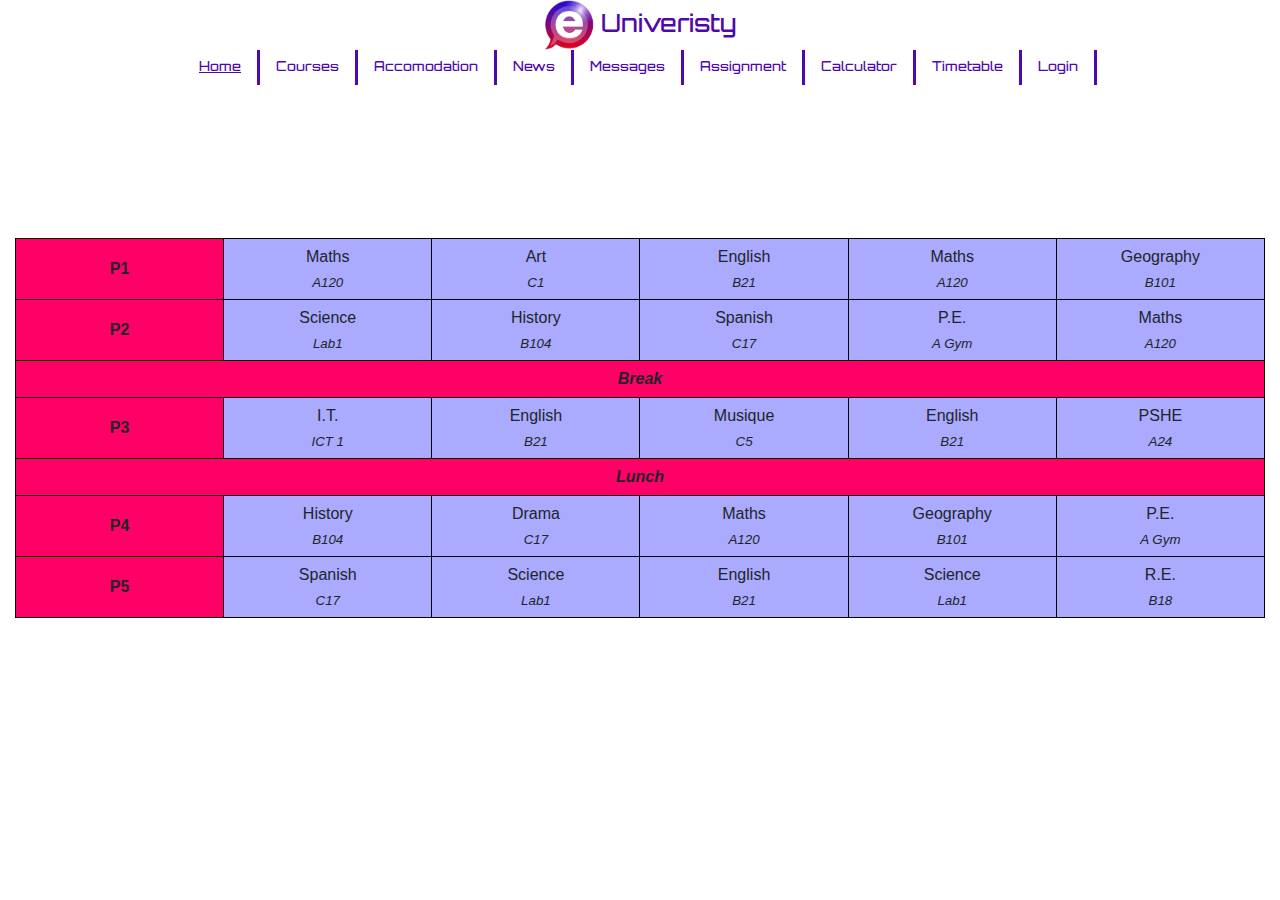
<file: timetable.html>
<!DOCTYPE html>
<html lang="en" >

<head>
  <meta charset="utf-8">
  <meta name="viewport" content="width=device-width, initial-scale=1, shrink-to-fit=no">
  <title>School Management</title>
  <link rel="stylesheet" href="https://stackpath.bootstrapcdn.com/bootstrap/4.3.1/css/bootstrap.min.css" integrity="sha384-ggOyR0iXCbMQv3Xipma34MD+dH/1fQ784/j6cY/iJTQUOhcWr7x9JvoRxT2MZw1T" crossorigin="anonymous">
  <link rel="stylesheet" type="text/css" href="timetable.css">
  <link rel="stylesheet" type="text/css" href="index.css">
</head>

<body>
   <!-- Mobile Menu -->
  <div class="pos-f-t mobile-menu">
    <div class="collapse" id="navbarToggleExternalContent">
      <div class="bg-light p-4">
        <ul class="">
          <li class="nav-item">
            <a class="nav-link" href="courses.html">Courses</a>
          </li>
          <li class="nav-item">
            <a class="nav-link" href="courses.html">Courses</a>
          </li>
          <li class="nav-item">
            <a class="nav-link" href="accomodation.html">Accomodation</a>
          </li>
          <li class="nav-item">
            <a class="nav-link" href="news.html">News</a>
          </li>
          <li class="nav-item">
            <a class="nav-link" href="messages.html">Messages</a>
          </li>

        </ul>
      </div>
    </div>
    <nav class="navbar navbar-light ">
      <a class="navbar-brand" href="index.html">
        <img src="res/logo.png" width="50" height="50" class="d-inline-block align-top" alt="">
      </a>

      <button class="navbar-toggler justify-content-end" type="button" data-toggle="collapse" data-target="#navbarToggleExternalContent" aria-controls="navbarToggleExternalContent" aria-expanded="false" aria-label="Toggle navigation">
        <span class="navbar-toggler-icon"></span>
      </button>
    </nav>
  </div>
  <!-----------mobile menu------>

  <nav class=" " style="text-align: center; background: transparent;">
    <a class="" href="index.html">
      <img src="logo.png" width="50" height="50" class="justify-content-center" alt=""> 
      <a href="" >Univeristy</a>
    </a>
  </nav>
  <nav>
    <ul class="nav main-menu justify-content-center">
      <li class="nav-item">
        <a class="nav-link active" href="courses.html">Home</a>
      </li>
      <li class="nav-item" >
        <a class="nav-link" href="courses.html">Courses</a>
      </li>
      <li class="nav-item" >
        <a class="nav-link" href="accomodation.html">Accomodation</a>
      </li>
      <li class="nav-item">
        <a class="nav-link" href="news.html">News</a>
      </li>
      <li class="nav-item">
        <a class="nav-link" href="messages.html">Messages</a>
      </li>
      <li class="nav-item" >
        <a class="nav-link" href="assignment.html">Assignment</a>
      </li>
      <li class="nav-item" >
        <a class="nav-link" href="calculator.html">Calculator</a>
      </li>
      <li class="nav-item" >
        <a class="nav-link" href="timetable.html">Timetable</a>
      </li>
      <li class="nav-item" >
        <a class="nav-link" href="index.html">Login</a>
      </li>
    </ul>
  </nav>
  <div class="container-fluid">
   <H1>My Timetable</H1>
<TABLE class="myTimetable"> 
  <THEAD>
    <TR>
      <TH></TH>
      <TH>Monday</TH>
      <TH>Tuesday</TH>
      <TH>Wednesday</TH>
      <TH>Thursday</TH>
      <TH>Friday</TH>     
    </TR>
  </THEAD>
  <TBODY>
    <TR>
      <TD>P1</TD>
      <TD>
        <div class="subject">Maths</div>
        <div class="room">A120</div>
      </TD>
      <TD>
        <div class="subject">Art</div>
        <div class="room">C1</div>
      </TD>
      <TD>        
        <div class="subject">English</div>
        <div class="room">B21</div>
      </TD>
      <TD>        
        <div class="subject">Maths</div>
        <div class="room">A120</div>
      </TD>
       <TD>        
         <div class="subject">Geography</div>
        <div class="room">B101</div>
      </TD>     
    </TR>
    <TR>
      <TD>P2</TD>
      <TD>        
        <div class="subject">Science</div>
        <div class="room">Lab1</div>
      </TD>
      <TD>        
        <div class="subject">History</div>
        <div class="room">B104</div>
      </TD>
      <TD>        
        <div class="subject">Spanish</div>
        <div class="room">C17</div>
      </TD>
      <TD>        
        <div class="subject">P.E.</div>
        <div class="room">A Gym</div>
      </TD>
      <TD>        
        <div class="subject">Maths</div>
        <div class="room">A120</div>
      </TD>
    </TR>
      <TR>
      <TD colspan="6" class="break">Break</TD>
      </TR>
      <TR>
      <TD>P3</TD>
      <TD>        
        <div class="subject">I.T.</div>
        <div class="room">ICT 1</div>
      </TD>
      <TD>        
        <div class="subject">English</div>
        <div class="room">B21</div>
      </TD>
      <TD>        
        <div class="subject">Musique</div>
        <div class="room">C5</div>
      </TD>
      <TD>        
        <div class="subject">English</div>
        <div class="room">B21</div>
      </TD>
      <TD>        
        <div class="subject">PSHE</div>
        <div class="room">A24</div>
      </TD>
    </TR>
      <TR>
      <TD colspan="6" class="lunch">Lunch</TD>
    </TR>
      <TR>
      <TD>P4</TD>
      <TD>        
        <div class="subject">History</div>
        <div class="room">B104</div>
      </TD>
      <TD>        
        <div class="subject">Drama</div>
        <div class="room">C17</div>
      </TD>
      <TD>        
        <div class="subject">Maths</div>
        <div class="room">A120</div>
      </TD>
      <TD>        
        <div class="subject">Geography</div>
        <div class="room">B101</div>
      </TD>
      <TD>        
        <div class="subject">P.E.</div>
        <div class="room">A Gym</div>
      </TD>
    </TR>
      <TR>
      <TD>P5</TD>
      <TD>        
        <div class="subject">Spanish</div>
        <div class="room">C17</div>
      </TD>
      <TD>        
        <div class="subject">Science</div>
        <div class="room">Lab1</div>
      </TD>
      <TD>        
        <div class="subject">English</div>
        <div class="room">B21</div>
      </TD>
      <TD>        
        <div class="subject">Science</div>
        <div class="room">Lab1</div>
      </TD>
      <TD>        
        <div class="subject">R.E.</div>
        <div class="room">B18</div>
      </TD>
    </TR>
   </TBODY>
  </TABLE>

  </div>
  <script type="text/javascript"></script>
</body>
</html>
</file>
<file: index.css>
@font-face {
  font-family: "orbitron-bold";
  src: url("orbitron-bold.otf");
  }
 @font-face {
  font-family: "orbitron-light";
  src: url("orbitron-light.otf");
  } 
  @font-face {
  font-family: "orbitron-medium";
  src: url("orbitron-medium.otf");
  }
  @font-face {
  font-family: "orbitron-black";
  src: url("orbitron-black.otf");
  }


body {
  margin: 0;
  font-family: -apple-system, BlinkMacSystemFont, "Segoe UI", "Orbitron", "Oxygen",
    "Ubuntu", "Cantarell", "Fira Sans", "Droid Sans", "Latha",
    sans-serif;
  -webkit-font-smoothing: antialiased;
  -moz-osx-font-smoothing: grayscale;
  background-color: white;
}
@media only screen and (max-width: 600px) {
    .main-menu{display: none;}
    .mobile-menu{display: none;}
    .form-inlline{display: block;}
}
@media only screen and (min-width: 600px) {
    .mobile-menu{display: none;}
}

html, body {
  height: 100%;
}
a{
  font-family: orbitron-medium;
  font-size: 1.5vw;
  color:#4E09AE;
}
.nav-link{
  font-family: orbitron-medium;
  font-size: 1vw;
  color: #4E09AE;
  border-right-style: solid;
  border-bottom-color: white;

}
.nav-link:hover{
  text-decoration: underline;
}
.navbar-brand{
  text-align: center;
  float: center;
  justify-content: center;
}
h1{
  font-family: orbitron-bold;
  padding-top: 20px;
  padding-bottom: 4vw;
 
}
a{
  font-family: orbitron-medium;
  font-size: 24px;
  color:#4E09AE;
}
h5{
  font-family: orbitron-bold;
  color: #4E09AE ;
  font-size: 15px;
  text-align: center;
}
p{
  padding-top: 10px;
  font-family: Latha;
  font-size: 1.5vw;
}
}
code {
  font-family: source-code-pro, Menlo, Monaco, Consolas, "Courier New",
    monospace;
}
.row{
  padding-top: 0;
}
.aler{
  background-color: #870676;
}
.btn{
  background-color: #870676;
  margin: auto;
  color: white;
  margin-top: 10px;
  padding-right: 15px;
  padding-left: 15px;
  padding-bottom: 10px;
}
.hero{
  background-image: url("crayons.jpg");
  height: 450px;
  background-position: center;
  background-size: contain;
  background-repeat: no-repeat;
}
.mid-hero{
  background-image: url("graduate.jpg");
  height: 350px;
  background-position: center;
  background-size: cover;
  background-repeat: no-repeat;
  color: #514EF1;
}

}
.centerized{
	justify-content: center;
	text-align: center;
	align-self: center;
  float: center
  margin:auto;
}
.padup{
	padding-top: 20px;
	margin-top: 20px;
}
.border{
	border-color: aqua;
	border-style: solid;
	border-radius: 20px;
	box-shadow: 10px;
	border-width: 15px;

}
.card{
  border-radius: 15px;
  display: block;
}
.card:hover{
	animation: ease-in-out;

}
.container{
	padding-top: 20px;
}
.fr{
	float: right;
	justify-content: right;
}
.tinytext{
	font-size: 12px;
}
.wrapper {
  min-height: 100%;

  /* Equal to height of footer */
  /* But also accounting for potential margin-bottom of last child */
  margin-bottom: -50px;
}
.footer,.push {
  height: 50px;
   position: fixed;
   width: 1200px;
   text-align: center;
   justify-content: center;
   align-self: center;
   bottom: 0;
   background-color: white;
}
.underline{
	text-decoration: underline;
}
.active{
  text-decoration:underline;
}
img {
  max-width: 100%;
  text-align: center;
   display: inline-block;
  margin-left: auto;
  margin-right: auto;
}
.block{
  display: block;
  text-align: center;
  margin-left: auto;
  margin-right: auto;

}
</file>
<file: timetable.css>
BODY {
  margin:20px;
  background-color: #600040;
}

H1 {
  text-align: center;
  color: #FFFFFF;
}

.myTimetable {
  width:100%;
  border-collapse: collapse;
  table-layout: fixed;
}

.myTimetable THEAD{
  color: #FFFFFF;
}

.myTimetable TBODY {
  background-color: #AAAAFF;
}

.myTimetable TD {
  border: 1px solid black;
  padding: 6px;
  text-align: center;
}
.myTimetable TBODY TR TD:first-child {
  background-color: #FF0066;
  font-weight: bold;
}

.break, .lunch {
  background-color: #FF0066 !important;
  font-style: italic;
}

.subject {
  font-size: 12pt;
  margin-bottom:4px;
}

.room {
  font-size: 10pt;
  font-style: italic;
}




Resources
</file>
